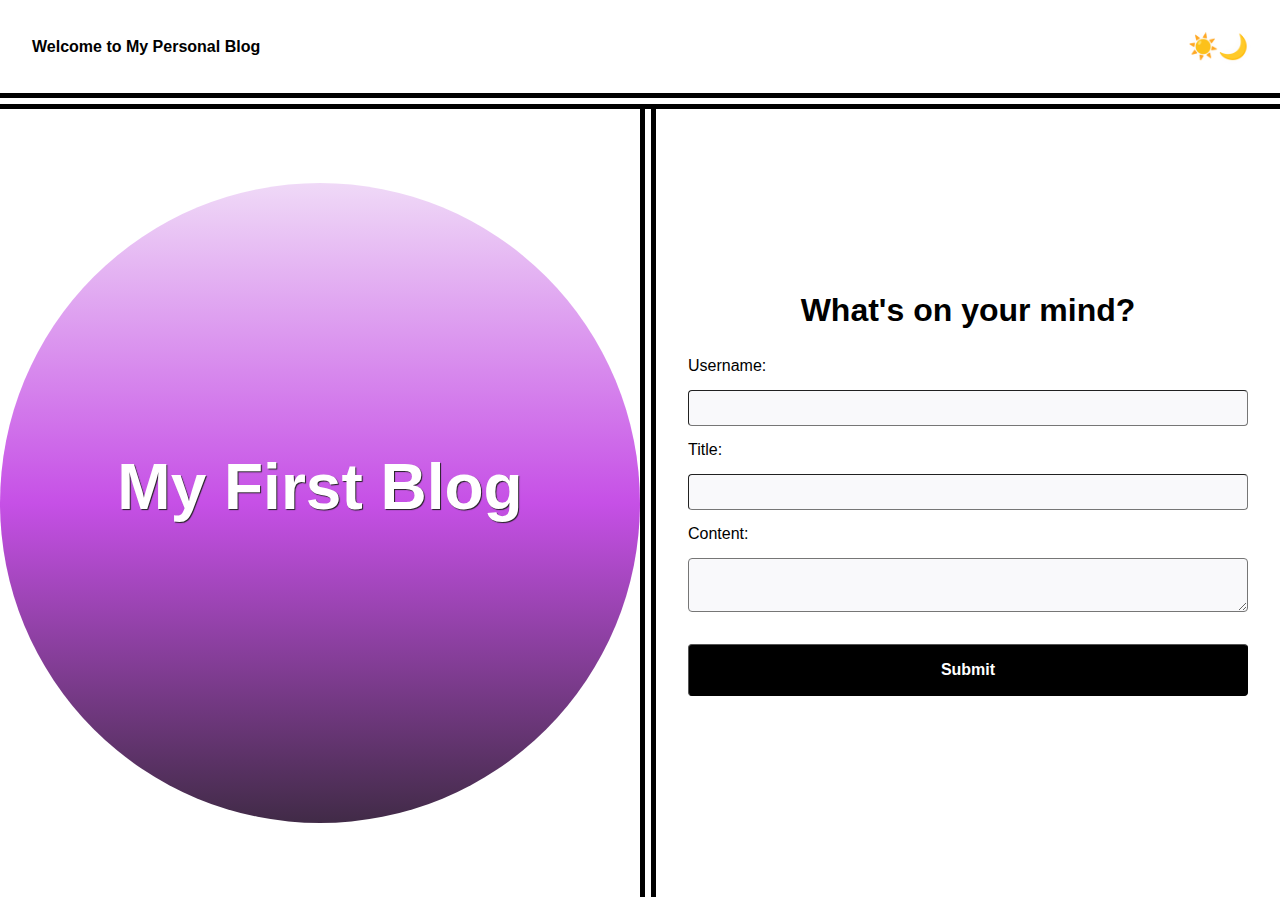
<file: index.html>
<!DOCTYPE html>
<html lang="en">
<head>
  <meta charset="UTF-8">
  <meta name="viewport" content="width=device-width, initial-scale=1.0">
  <title>Personal Blog - Landing Page</title>
  <link rel="stylesheet" href="assets/css/styles.css">
  <link rel="stylesheet" href="assets/css/form.css">
</head>
<body>
  <header>
    <h1>Welcome to My Personal Blog</h1>
    <button id="toggle-theme">☀️🌙</button>
  </header>

  <main>
    <aside>
      <h2>My First Blog</h2>
    </aside>
    <section>
      <h2>What's on your mind?</h2>
      <form id="blog-form">
        <label for="username">Username:</label>
        <input type="text" id="username" name="username" required>
        
        <label for="title">Title:</label>
        <input type="text" id="title" name="title" required>
        
        <label for="content">Content:</label>
        <textarea id="content" name="content" required></textarea>
        
        <input type="submit" value="Submit">
        <p id="error" style="color: red;"></p>
      </form>
    </section>
  </main>

 
  
  <script src="assets/js/logic.js"></script>
  <script src="assets/js/form.js"></script>
</body>
</html>
</file>
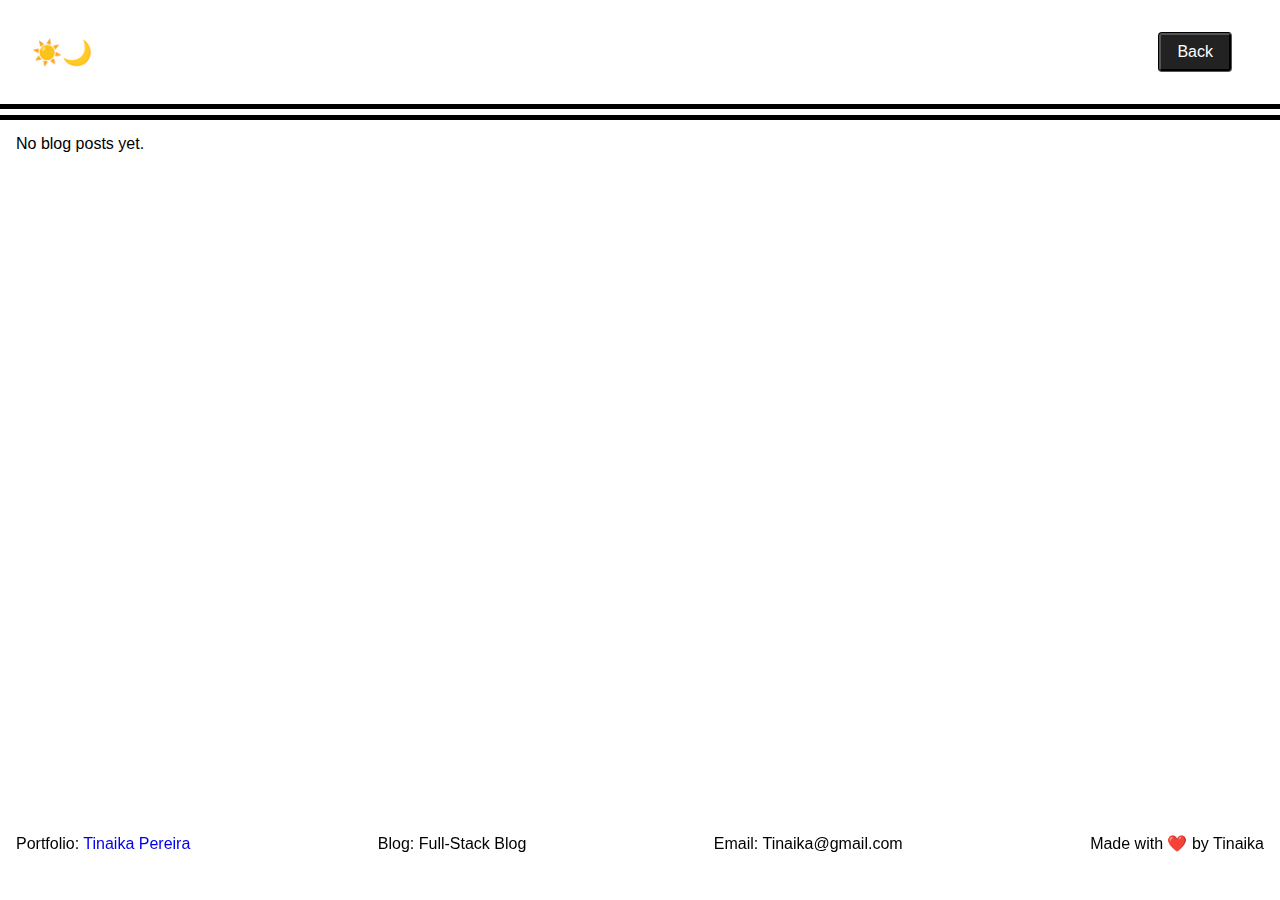
<file: blog.html>
<!DOCTYPE html>
<html lang="en">
<head>
  <meta charset="UTF-8">
  <meta name="viewport" content="width=device-width, initial-scale=1.0">
  <title>Personal Blog - Posts Page</title>
  <link rel="stylesheet" href="assets/css/styles.css">
  <link rel="stylesheet" href="assets/css/blog.css">
</head>
<body>
  <header>
    <button id="toggle-theme"> ☀️🌙 </button>
    <button id="back" onclick="window.location.href='index.html'">Back</button>
  </header>

  <main>
    <!-- Blog posts will be dynamically added here by blog.js -->
  </main>

  <footer>
    <p>Portfolio: <a href=" https://tinaika19.github.io/Portfolio/">Tinaika Pereira</a></p>
    <p>Blog: Full-Stack Blog</p>
    <p>Email: Tinaika@gmail.com</p>
    <p>Made with ❤️ by Tinaika</p>
  </footer>
  
  <script src="assets/js/logic.js"></script>
  <script src="assets/js/blog.js"></script>
</body>
</html>
</file>
<file: assets/css/form.css>
/*
  Form Styles
*/

/*
  Tags
*/
aside {
  background: linear-gradient(
    var(--light-accent), 
    var(--circle-color), 
    var(--dark-accent)
  );
  clip-path: circle(20rem at center);
  display: flex;
  justify-content: center;
  align-items: center;
}

aside, 
section {
  flex: 1 1 50%;
}

aside > h2 {
  font-size: 4rem;
  color: white;
  text-shadow: 1px 1px 1px var(--dark-accent);
}

form {
  display: flex;
  flex-flow: column wrap;
  position: relative;
}

form > *:not(label) {
  margin: 1rem 0;
  padding: 0.5rem;
}

h2 {
  text-align: center;
  font-size: 2rem;
  margin-bottom: 2rem;
}

input[type=submit] {
  padding: 1rem;
  cursor: pointer;
  font-weight: bold;
  font-size: 1rem;
  background-color: var(--dark);
  color: var(--light);
}

input[type=submit]:active {
  box-shadow: 1px 1px 1px 1px rgba(0, 0, 0, .5);
  background-color: var(--dark-accent);
}

input[type=submit]:hover {
  border-style: inset;
  background-color: var(--dark-accent-action);
}

input,
textarea {
  border-radius: 4px;
  border-width: 1px;
  font-size: 1rem;
  background-color: var(--light-accent);
}

section {
  padding: 2rem;
  display: flex;
  align-items: stretch;
  flex-flow: column wrap;
  justify-content: center;
  border-left: double 1rem;
}

/*
  Classes
*/
.dark section {
  border-left: solid .5rem var(--disabled);
}

/*
  IDs
*/
#error {
  color: var(--error);
  opacity: .75;
  position: absolute;
  bottom: -2rem;
}
</file>
<file: assets/css/blog.css>
/*
  Blog Styles
*/

/*
  Tags
*/
a {
  text-decoration: none;
}

article {
  flex: 1 1 50%;
  border: 2px solid;
  border-radius: 4px;
  padding: 1rem;
  position: relative;
}

article blockquote {
  margin: 1rem;
  margin-bottom: 2rem;
  font-style: italic;
}

article h2 {
  text-transform: capitalize;
  border-bottom: thin solid;
}

article p {
  position: absolute;
  left: 1rem;
  bottom: 0.5rem;
  opacity: .75;
}

footer {
  position: fixed;
  inset: 0;
  top: calc(100% - 5rem);
  display: flex;
  justify-content: space-between;
  padding: 1rem;
}

li {
  margin: 1rem;
}

main {
  flex-direction: column;
  gap: 1em;
  padding: 1rem;
  height: calc(100vh - 11rem);
  overflow-y: scroll;
  justify-content: flex-start;
}

ul {
  list-style: none;
}

/*
  Classes
*/
.card {
  flex: 1 1 50%;
  border: 2px solid;
  border-radius: 4px;
}

.dark a {
  color: var(--light);
}

.light footer {
  border-top: double 1rem;
}

.light a {
  color: var(--dark);
}

/*
  IDs
*/
#back {
  padding: 0.5rem 1rem;
  border-radius: 4px;
  margin-right: 1rem;
  border: groove black;
  background-color: var(--dark-accent);
  color: var(--light);
}


#back:active {
  box-shadow: 1px 1px 1px 1px rgba(0, 0, 0, .5);
  background-color: var(--dark-accent);
}

#back:hover {
  border-style: inset;
  background-color: var(--dark-accent-action);
}

#love {
  text-align: center;
}
</file>
<file: assets/css/styles.css>
/*
  Resets
*/
*,
*:before,
*:after {
  margin: 0;
  padding: 0;
  box-sizing: border-box;
}

html {
  height: 100%;
}

body {
  min-height: 100%;
  line-height: 1;
  font-family: sans-serif;
}

h1,
h2,
h3,
h4,
h5,
h6 {
  font-size: 100%;
}

input,
select,
option,
optgroup,
textarea,
button,
pre,
code {
  font-size: 100%;
  font-family: inherit;
}

ol,
ul {
  list-style: none;
}

/*
  General Styles
*/
/*
  Universal
*/
:root {
  --light: #fff;
  --light-accent: #f9f9fb;
  --dark: #000;
  --dark-accent: #222;
  --dark-accent-action: #111;
  --action: #563d7c;
  --action-accent: #8570a5;
  --disabled: #aaa;
  --error: #ff0022;
  --circle-color: #c650e6;
}

* {
  transition: background-color ease-in .5s;
}

/*
  Tags
*/
header {
  display: flex;
  justify-content: space-between;
  align-items: center;
  padding: 2rem;
}

header,
footer {
  padding: 2rem;
}

main {
  height: calc(100vh - 6rem);
  display: flex;
  justify-content: center;
  align-items: stretch;
  border-top: double 1rem;
}

/*
  Classes
*/
.dark header,
.dark footer {
  background-color: var(--dark);
  color: var(--light);
}

.dark main {
  background-color: var(--dark-accent);
  color: var(--light);
  border-top: solid .5rem var(--disabled);
}

.light header,
.light footer {
  background-color: var(--light);
  color: var(--dark);
}

.light main {
  background-color: var(--light-accent);
  color: var(--dark);
}

/*
  IDs
*/
#toggle-theme {
  font-size: 1.52em;
  margin: 0;
  padding: 0;
  background: transparent;
  border: none;
  cursor: pointer;
  text-shadow: 0px 0px .5rem var(--light-accent);
}
</file>
